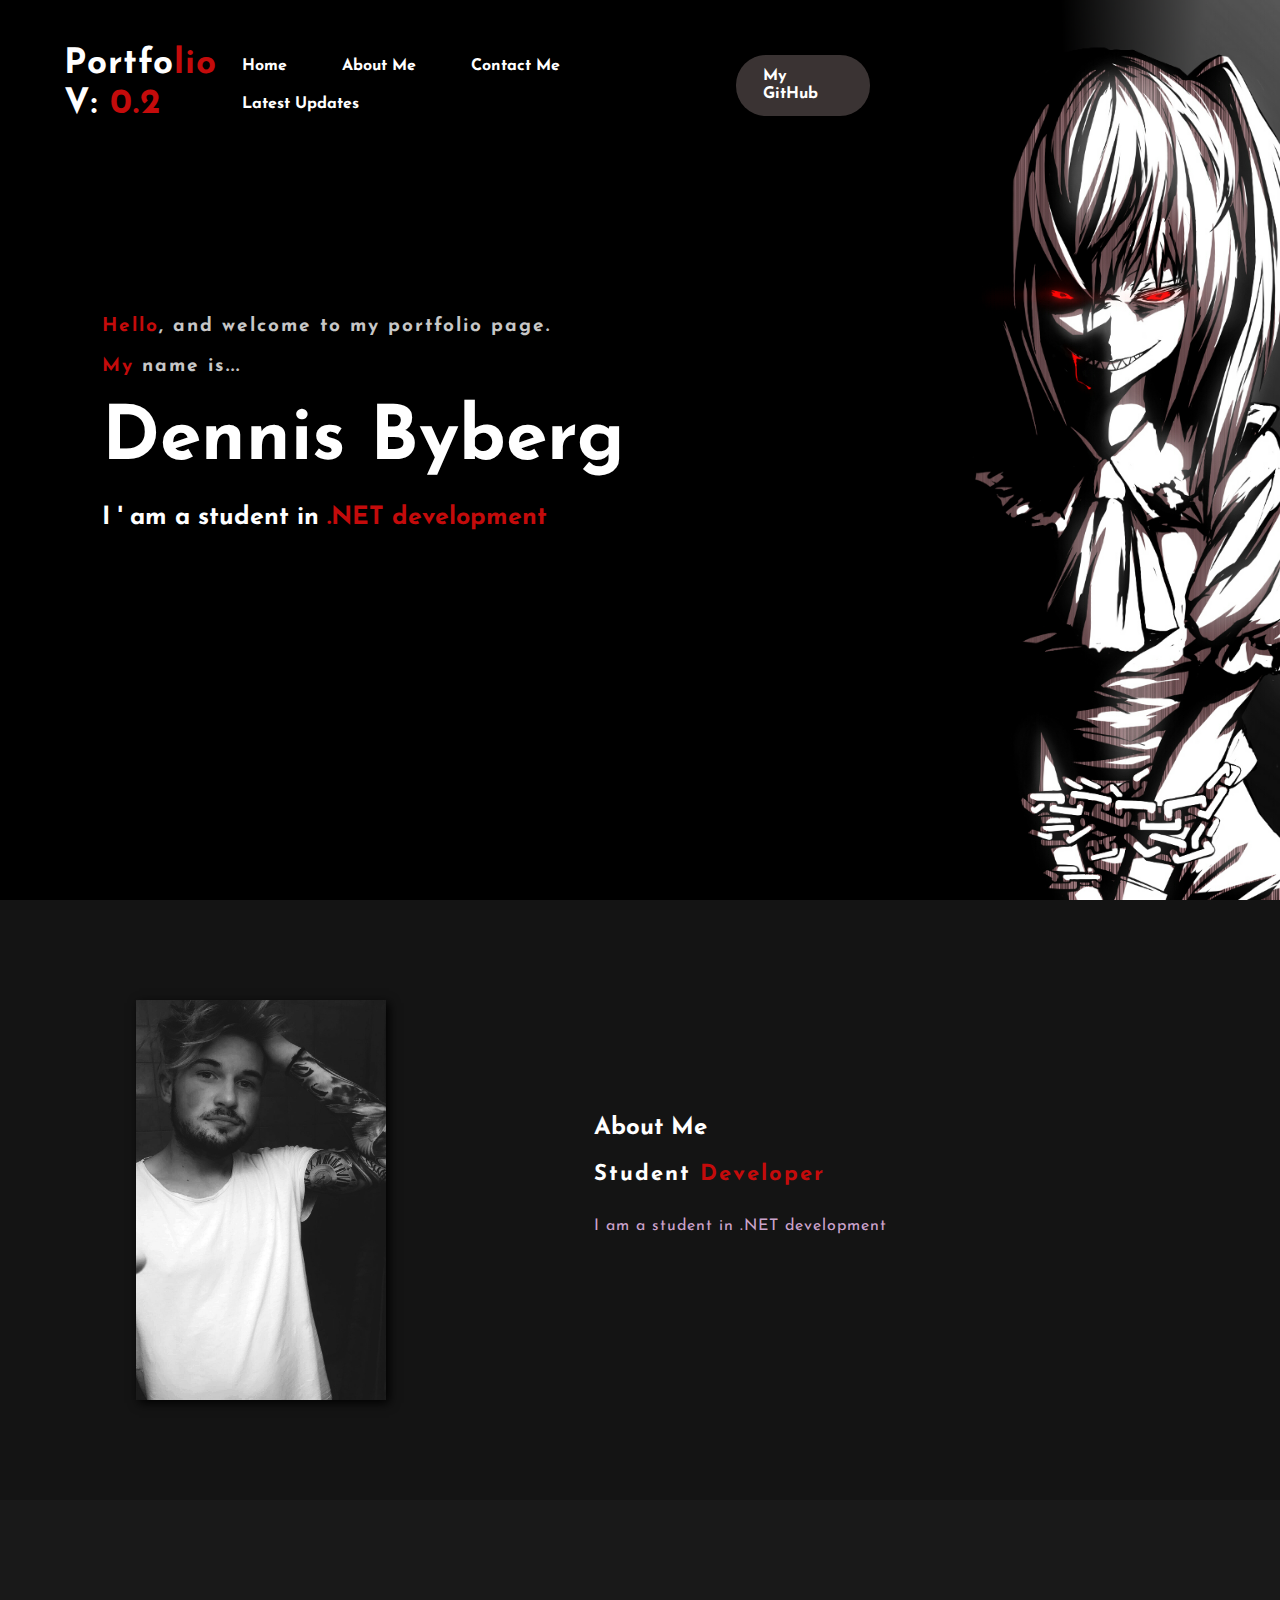
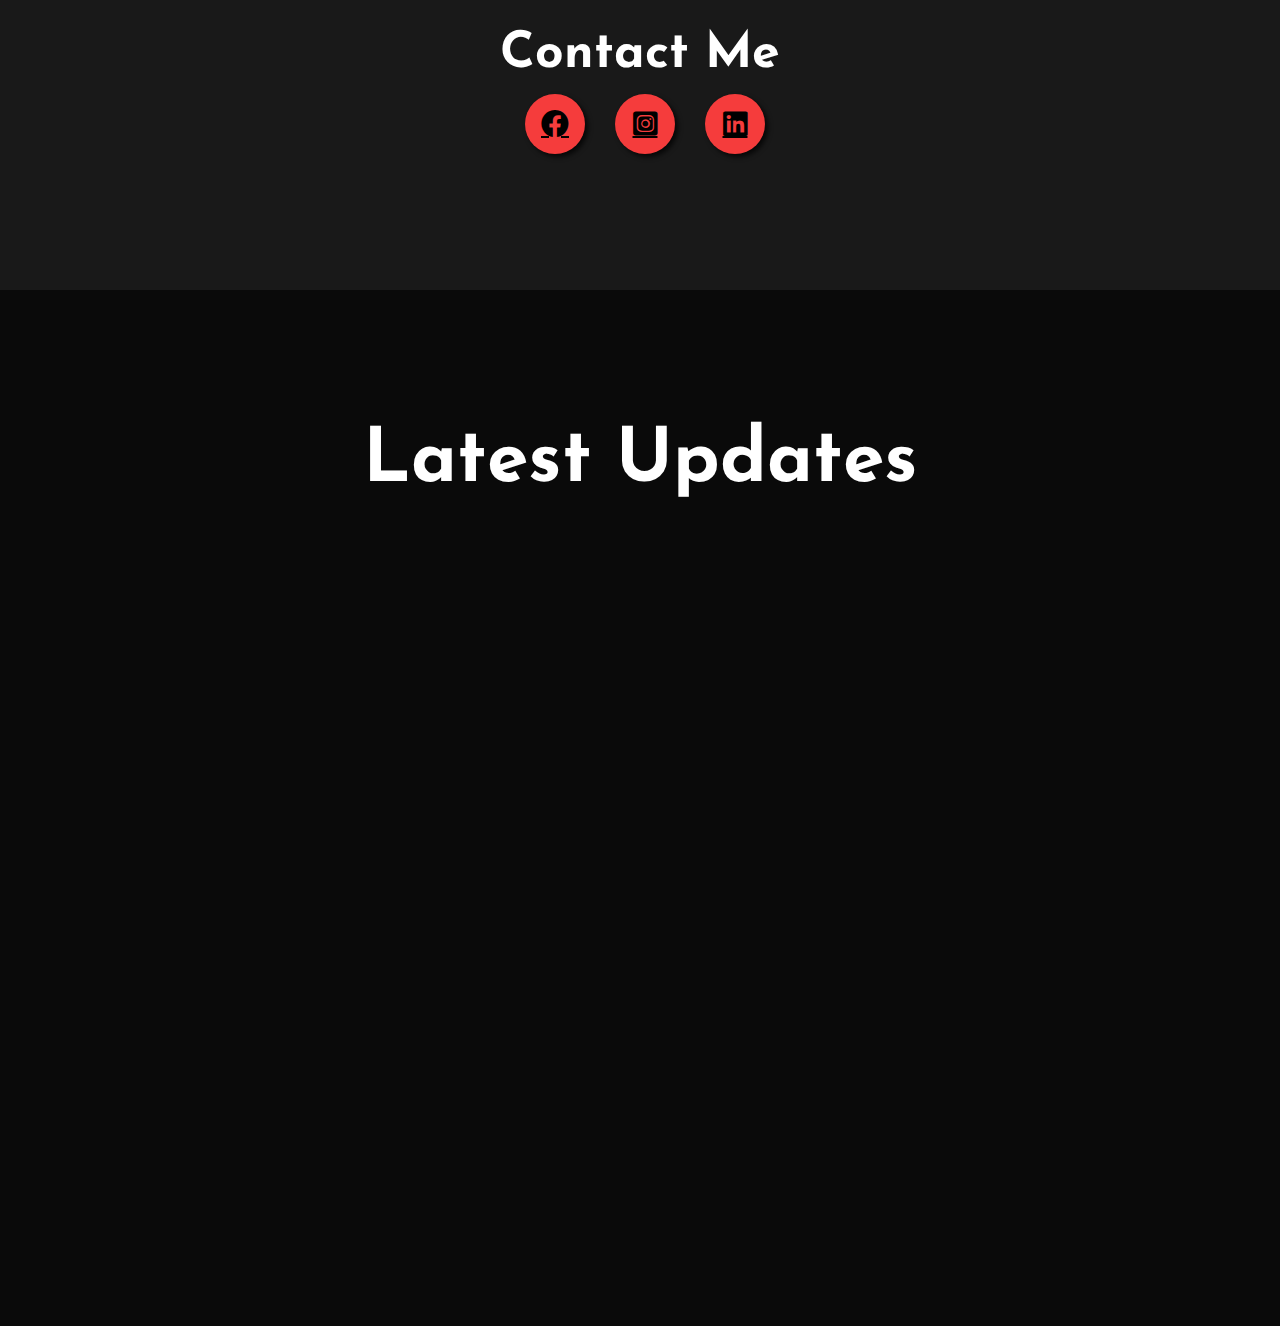
<file: myPortfolio/index.html>
<!DOCTYPE html>
<html lang="en">
  <!---- Head ---->
  <head>
    <meta charset="UTF-8" />
    <meta http-equiv="X-UA-Compatible" content="IE=edge" />
    <meta name="viewport" content="width=device-width, initial-scale=1.0" />
    <!---- font and links ---->
    <link rel="preconnect" href="https://fonts.googleapis.com" />
    <link rel="preconnect" href="https://fonts.gstatic.com" crossorigin />
    <link
      href="https://fonts.googleapis.com/css2?family=Josefin+Sans&display=swap"
      rel="stylesheet"
    />
    <link
      rel="stylesheet"
      href="https://cdnjs.cloudflare.com/ajax/libs/font-awesome/6.0.0/css/all.min.css"
      integrity="sha512-9usAa10IRO0HhonpyAIVpjrylPvoDwiPUiKdWk5t3PyolY1cOd4DSE0Ga+ri4AuTroPR5aQvXU9xC6qOPnzFeg=="
      crossorigin="anonymous"
      referrerpolicy="no-referrer"
    />
    <link rel="stylesheet" href="./css/normalize.css" />
    <link rel="stylesheet" href="./css/style.css" />
    <title>Dennis Byberg Portfolio</title>
  </head>
  <body>
    <!---- HOME section ---->
    <div class="home">
      <nav>
        <h2 class="logo">Portfo<span>lio</span><br />V: <span>0.2</span></h2>
        <ul>
          <li><a href="#">Home</a></li>
          <li><a href="#about-me-top">About me</a></li>
          <li><a href="#contact-me-top">Contact Me</a></li>
          <li><a href="#latest-update-top">Latest Updates</a></li>
        </ul>
        <a href="https://github.com/DennisByberg" target="_blank" class="btn"
          >My GitHub
        </a>
      </nav>

      <div class="content">
        <h4><span>Hello</span>, and welcome to my portfolio page.</h4>
        <br />
        <h4><span>My </span>name is...</h4>
        <h1>Dennis Byberg</h1>
        <h3>I ' am a student in <span>.NET development</span></h3>
      </div>
    </div>

    <!---- ABOUT Section ---->
    <section class="about">
      <div class="main">
        <img src="./css/images/jag.JPG" alt="piconme" />
        <div class="about-text">
          <h2 id="about-me-top">About Me</h2>
          <h5>Student <span>Developer</span></h5>
          <p>I am a student in .NET development</p>
        </div>
      </div>
    </section>

    <!---- Contact Me ---->
    <div class="contact-me">
      <h3 id="contact-me-top">Contact Me</h3>
      <div class="contact-me-links">
        <a href="https://www.facebook.com/Denkee" target="_blank"
          ><i class="fa-brands fa-facebook"></i
        ></a>
        <a href="https://www.instagram.com/dennisbyberg/" target="_blank"
          ><i class="fa-brands fa-instagram-square"></i
        ></a>
        <a
          href="https://www.linkedin.com/in/dennis-byberg-a919bb21b/"
          target="_blank"
          ><i class="fa-brands fa-linkedin"></i
        ></a>
      </div>
    </div>

    <!---- LATEST UPDATE section---->
    <div class="updates">
      <div class="title">
        <h2 id="latest-update-top">Latest Updates</h2>
      </div>

      <!-- SENASTE UPPDATERINGEN -->
      <div class="card">
        <img class="checkbox" src="./css/images/check2.png" alt="checkbox" />
        <h5>Update 0.2 <span class="updatespan">(2022-03-07)</span></h5>
        <div class="pra">
          <p>+ All the links are now working!</p>
          <p>~ Updated latest updates list.</p>
          <p>~ Updated contact me page</p>
          <p>~ Updated About me page a litte bit.</p>
          <p>~ Updated the home page to a better design</p>
        </div>
      </div>

      <!-- NÄST SENASTE UPPDATERINGEN-->
      <div class="card">
        <img class="checkbox" src="./css/images/check2.png" alt="checkbox" />
        <h5 style="color: rgb(252, 96, 109)">
          Update 0.1 <span class="updatespan">(2022-03-07)</span>
        </h5>
        <div class="pra">
          <p>+ Added latest update section.</p>
          <p>- Removed "Dont press me button".</p>
          <p>~ Updated Github text to "My Github".</p>
          <p>- Removed "Email Me" because i dont know how to use it yet :D.</p>
        </div>
      </div>
    </div>
  </body>
</html>
</file>
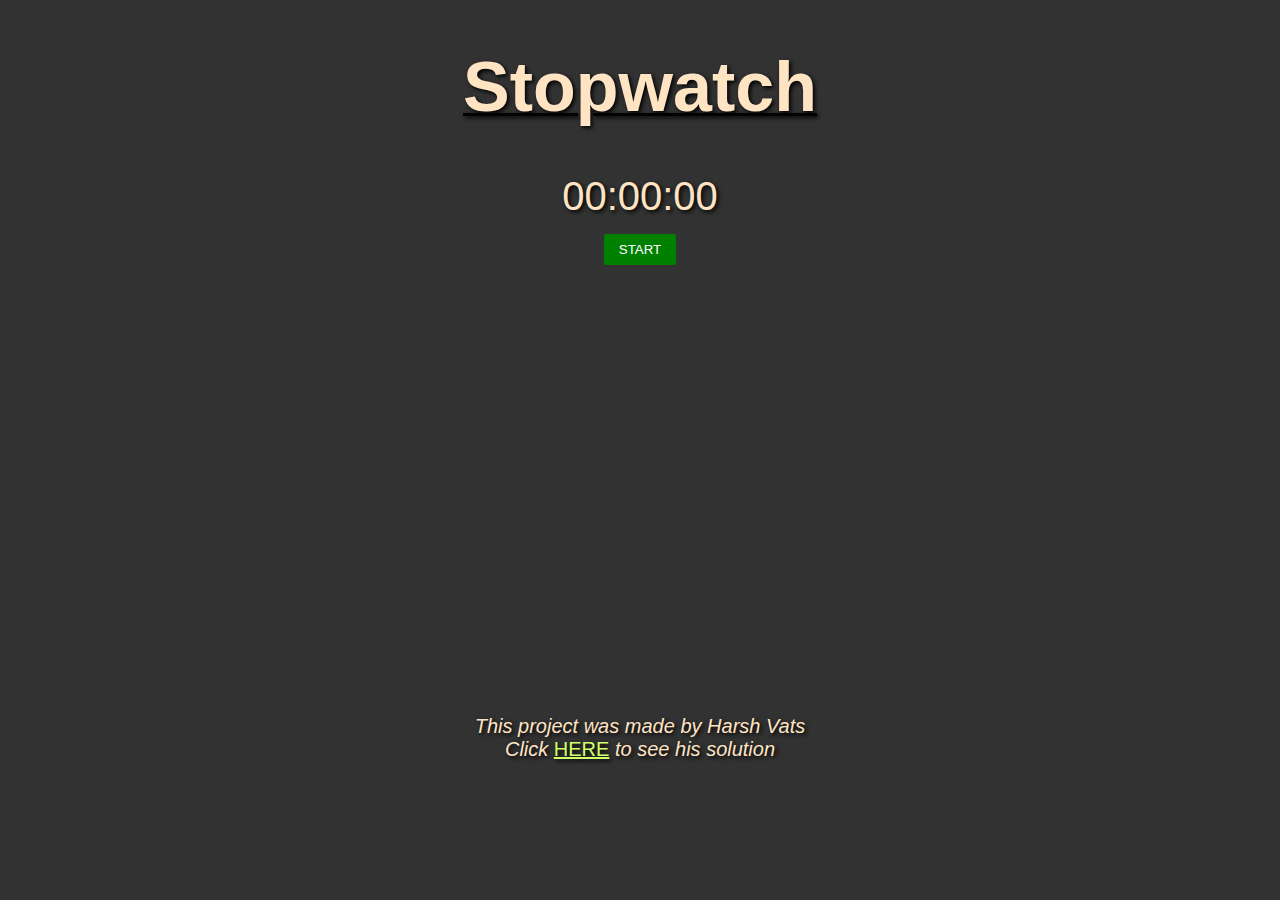
<file: StopWatch/index.html>
<!DOCTYPE html>
<html lang="en">
  <head>
    <meta charset="UTF-8" />
    <meta http-equiv="X-UA-Compatible" content="IE=edge" />
    <meta name="viewport" content="width=device-width, initial-scale=1.0" />
    <link rel="stylesheet" href="./css/style.css" />
    <script src="script.js" defer></script>
    <title>StopWatch</title>
  </head>
  <body>
    <div class="container">
      <header>
        <h1 class="header-name">Stopwatch</h1>
      </header>
      <main>
        <div id="time">00:00:00</div>

        <div class="buttons">
          <button id="start-button" onclick="start()">START</button>
          <button id="pause-button" onclick="pause()">PAUSE</button>
          <button id="reset-button" onclick="reset()">RESET</button>
        </div>
      </main>
      <footer>
        <div class="source-code">
          <p>
            This project was made by Harsh Vats<br />
            Click <a href="https://jsfiddle.net/2vwcd3a8/">HERE</a> to see his
            solution
          </p>
        </div>
      </footer>
    </div>
  </body>
</html>
</file>
<file: myPortfolio/css/style.css>
* {
  font-family: "Josefin Sans", sans-serif;
  box-sizing: border-box;
  padding: 0;
  margin: 0;
}

body {
  width: 100vw;
  margin: 0;
}

ul {
  list-style-type: none;
}

.home {
  width: 100%;
  height: 100vh;
  background-image: url("./images/notme.jpg");
  background-size: cover;
  background-position: center;
}

nav {
  display: flex;
  align-items: center;
  justify-content: space-between;
  padding-top: 45px;
  padding-left: 5%;
  padding-right: 32%;
}

.logo {
  color: white;
  font-size: 35px;
  letter-spacing: 1px;
  cursor: pointer;
}

span {
  color: rgb(196, 11, 11);
}

nav ul li {
  list-style-type: none;
  display: inline-block;
  padding: 10px 25px;
}

nav ul li a {
  color: white;
  text-decoration: none;
  font-weight: bold;
  text-transform: capitalize;
}

nav ul li a:hover {
  color: rgb(196, 11, 11);
  transition: 0.4s;
}

.btn {
  background-color: rgb(58, 51, 51);
  color: white;
  text-decoration: none;
  border: 2px solid transparent;
  font-weight: bold;
  padding: 10px 25px;
  border-radius: 30px;
  transition: transform 0.5s;
}

.btn:hover {
  transform: scale(1.3);
}

.content {
  position: absolute;
  top: 50%;
  left: 8%;
  transform: translateY(-50%);
}

h1 {
  color: white;
  margin: 20px 0px 20px;
  font-size: 75px;
}

h3 {
  color: white;
  font-size: 25px;
  margin-bottom: 50px;
}

h4 {
  color: rgba(255, 255, 255, 0.781);
  letter-spacing: 2px;
  font-size: 19px;
}

h5 {
  color: rgb(54, 211, 22);
  font-size: 23px;
  margin-bottom: 20px;
}

.about {
  width: 100%;
  padding: 100px 0px;
  background-color: rgb(20, 20, 20);
}

.about img {
  height: 400px;
  width: 250px;
  box-shadow: 3px 3px 10px black;
}

.about-text {
  width: 550px;
}

.main {
  /* width: 1130px; */
  max-width: 95%;
  margin: 0 auto;
  display: flex;
  align-items: center;
  justify-content: space-around;
}

.about-text h2 {
  color: white;
  /* font-size: 75px; */
  text-transform: capitalize;
  margin-bottom: 20px;
}

.about-text h5 {
  color: white;
  letter-spacing: 2px;
  font-size: 22px;
  margin-bottom: 25px;
  text-transform: capitalize;
}

.about-text p {
  color: #fcfc;
  letter-spacing: 1px;
  line-height: 28px;
  margin-bottom: 45px;
}

button {
  background-color: rgb(58, 51, 51);
  color: white;
  text-decoration: none;
  border: 2px solid transparent;
  padding: 13px 30px;
  border-radius: 30px;
  transform: 0.4s;
}

button:hover {
  background-color: transparent;
  border: 2px solid rgb(58, 51, 51);
  cursor: pointer;
}

.updates {
  background-color: rgb(10, 10, 10);
  width: 100%;
  padding: 100px 0px;
}

.title h2 {
  color: white;
  font-size: 75px;
  /* width: 1130px; */
  margin: 30px auto;
  text-align: center;
}

.box {
  display: flex;
  justify-content: center;
  align-items: center;
  min-height: 400px;
}

.card {
  height: 300px;
  background-color: #191919;
  border-radius: 20px;
  margin: 40px 700px;
  position: relative;
  overflow: hidden;
  text-align: center;
  justify-content: center;
}

.card i {
  font-size: 50px;
  display: block;
  text-align: center;
  margin: 25px 0px;
}

.card:hover {
  cursor: pointer;
  transition: transform 0.8s;
  transform: scale(1.2);
}

.checkbox {
  width: 70px;
  height: 70px;
}

.pra p {
  color: white;
  font-size: 16px;
  line-height: 27px;
}

.contact-me {
  width: 100%;
  height: 390px;
  background-color: #191919;
  display: flex;
  align-items: center;
  flex-direction: column;
  justify-content: center;
}

.contact-me-links {
  display: flex;
}

.contact-me-links a {
  width: 60px;
  height: 60px;
  display: flex;
  align-items: center;
  justify-content: center;
  background: rgb(245, 60, 60);
  margin: 1px 10px 20px 20px;
  border-radius: 50%;
  box-shadow: 3px 3px 5px rgba(0, 0, 0, 0.726);
  font-size: 28px;
  color: black;
}

.contact-me-links a:hover {
  cursor: pointer;
  transition: transform 0.3s;
  transform: scale(1.5);
}

.updatespan {
  font-weight: lighter;
  font-size: 16px;
  color: rgb(245, 137, 255);
  font-style: italic;
}

.contact-me h3 {
  font-size: 50px;
  margin: 10px;
}
</file>
<file: StopWatch/css/style.css>
body {
  background-color: rgb(50, 50, 50);
  margin: 0;
  box-sizing: border-box;
  font-family: -apple-system, BlinkMacSystemFont, "Segoe UI", Roboto, Oxygen,
    Ubuntu, Cantarell, "Open Sans", "Helvetica Neue", sans-serif;
  text-shadow: 2px 2px 4px black;
}

.container {
  text-align: center;
  color: bisque;
}

.header-name {
  font-size: 70px;
  text-decoration: 3px underline;
  text-decoration-color: black;
}

#time {
  font-size: 40px;
}

.buttons {
  margin: 15px 0;
}

button {
  padding: 8px 15px;
  border: none;
  border-radius: 2px;
  color: rgb(255, 255, 255);
  cursor: pointer;
}

button:hover {
  filter: grayscale(0.5);
}

button:focus {
  outline: none;
}

#start-button {
  background: green;
}

#pause-button {
  background: blue;
  display: none;
}

#reset-button {
  background: red;
  display: none;
}

.source-code {
  margin-top: 50vh;
}

p {
  font-size: 20px;
  font-style: italic;
}
a {
  color: rgb(209, 255, 103);
  font-style: normal;
}

a:hover {
  transform: scale(1.2);
}
</file>
